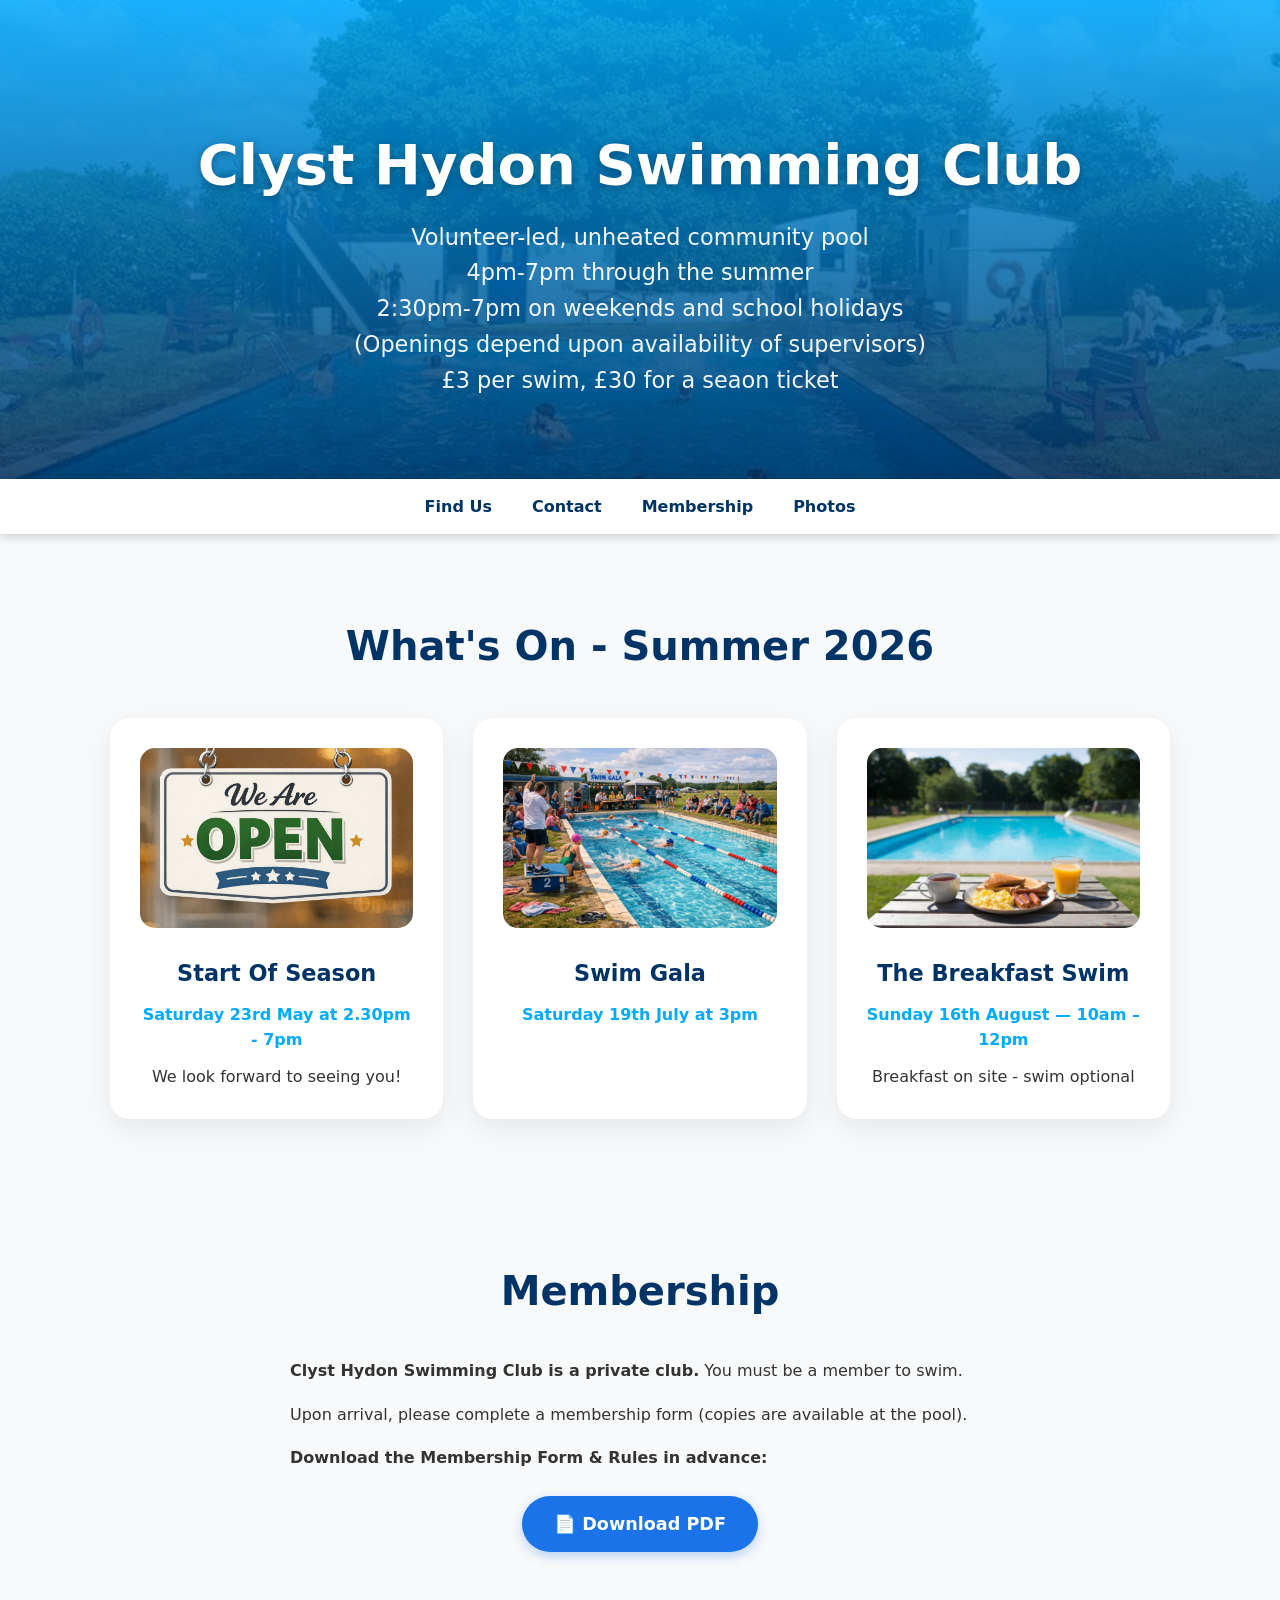
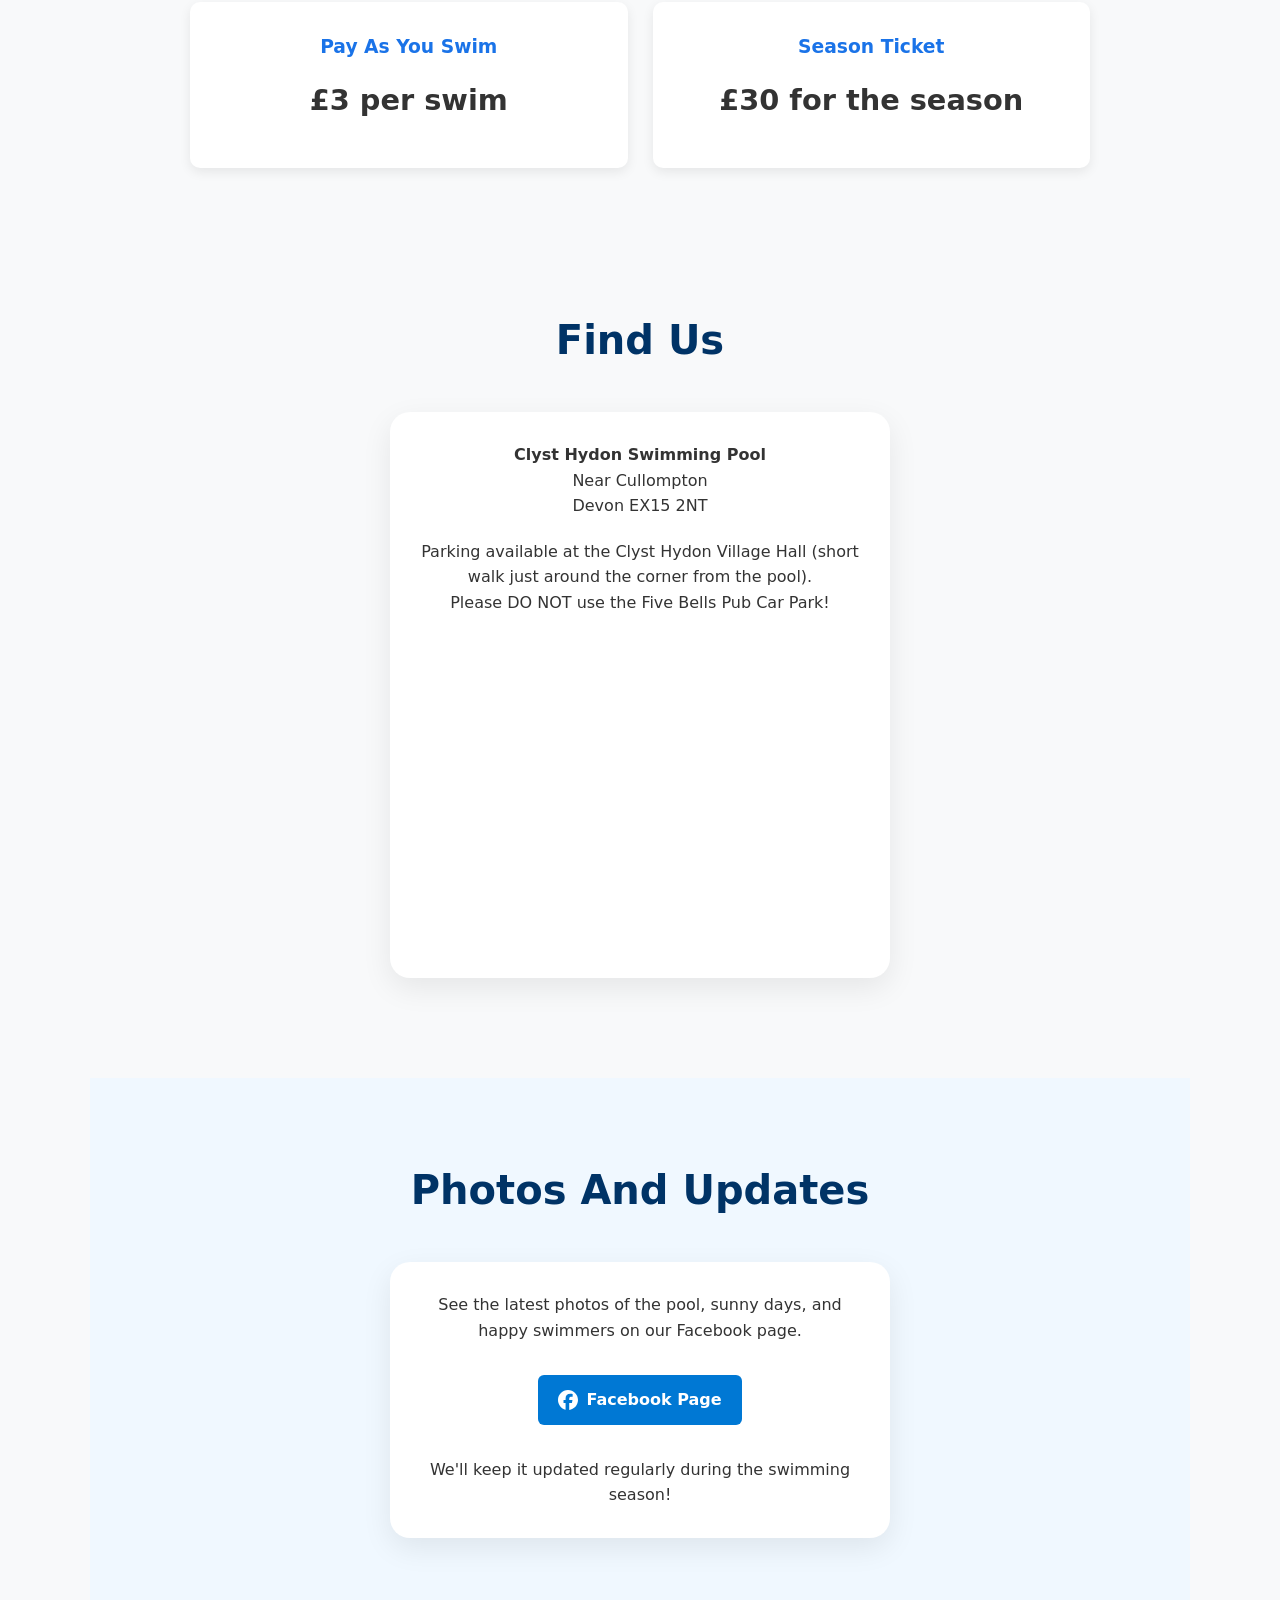
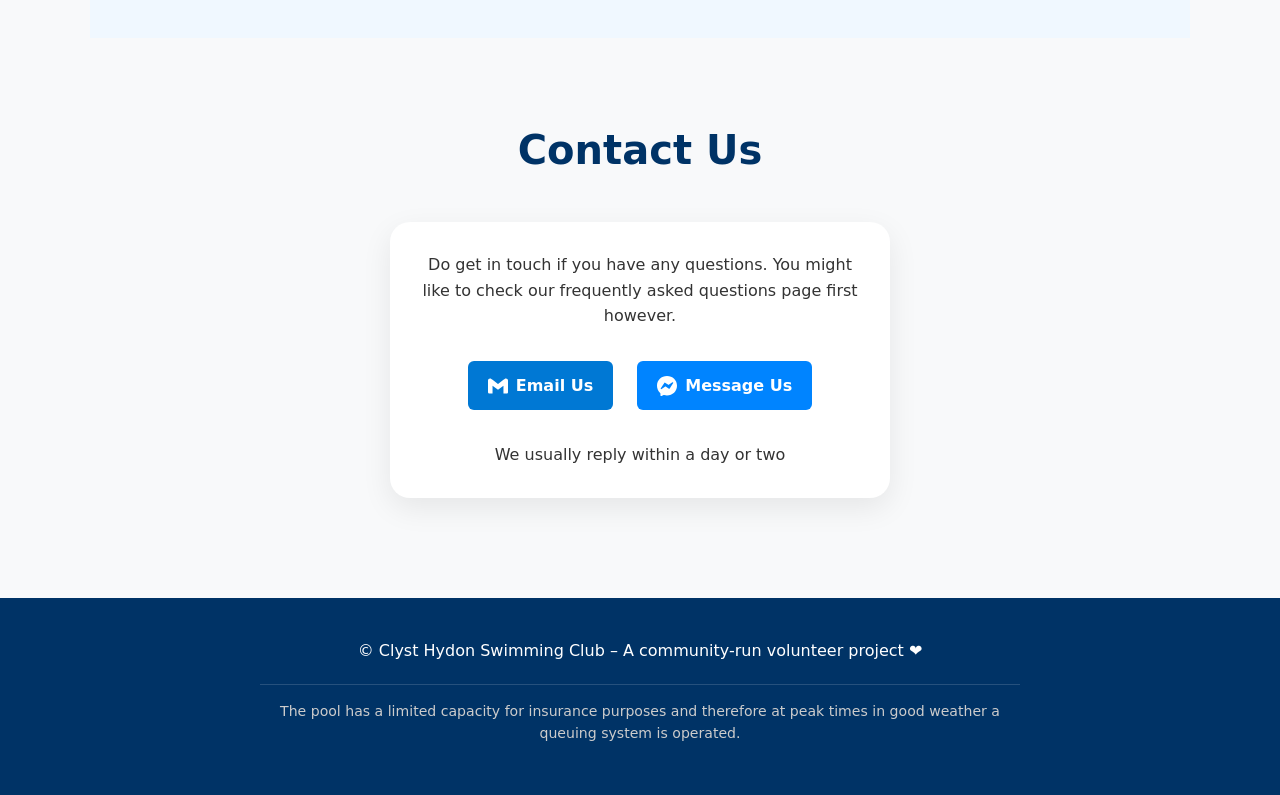
<file: index.html>
<!DOCTYPE html>
<html lang="en">
<head>
    <!-- Google Tag Manager -->
    <script>(function(w,d,s,l,i){w[l]=w[l]||[];w[l].push({'gtm.start':
    new Date().getTime(),event:'gtm.js'});var f=d.getElementsByTagName(s)[0],
    j=d.createElement(s),dl=l!='dataLayer'?'&l='+l:'';j.async=true;j.src=
    'https://www.googletagmanager.com/gtm.js?id='+i+dl;f.parentNode.insertBefore(j,f);
    })(window,document,'script','dataLayer','GTM-KTQ6CX57');</script>
    <!-- End Google Tag Manager -->
    <meta charset="UTF-8">
    <meta name="viewport" content="width=device-width, initial-scale=1.0">
    <title>Clyst Hydon Swimming Club</title>
    <link rel="stylesheet" href="styles.css">
</head>
<body>
    <!-- Google Tag Manager (noscript) -->
    <noscript><iframe src="https://www.googletagmanager.com/ns.html?id=GTM-KTQ6CX57"
    height="0" width="0" style="display:none;visibility:hidden"></iframe></noscript>
    <!-- End Google Tag Manager (noscript) -->

    <header class="home-hero">
        <div class="logo">Clyst Hydon Swimming Club</div>
        <p class="tagline">Volunteer-led, unheated community pool<br>
            4pm-7pm through the summer <br> 
            2:30pm-7pm on weekends and school holidays<br>
            (Openings depend upon availability of supervisors)<br>
            £3 per swim, £30 for a seaon ticket</p>
        <!-- <div class="wave"></div> -->
    </header>

    <nav>
        <ul>
            <li><a href="#find">Find Us</a></li>
            <li><a href="#contact">Contact</a></li>
            <li><a href="#membership">Membership</a></li>
            <li><a href="#photos">Photos</a></li>
        </ul>
    </nav>

    <section id="whatson" class="whatson">
        <h2>What's On - Summer 2026</h2>
        <div class="events-grid">

            <div class="event-card">
                <img src="images/weAreOpen.png" alt="Event image" class="event-image">
                <h3 class="event-title">Start Of Season</h3>
                <p class="event-datetime">Saturday 23rd May at 2.30pm - 7pm</p>
                <p class="event-description">
                    We look forward to seeing you!
                </p>
            </div>
            <div class="event-card">
                <img src="images/swimGala.png" alt="Event image" class="event-image event-image-bottom">
                <h3 class="event-title">Swim Gala</h3>
                <p class="event-datetime">Saturday 19th July at 3pm</p>
                <p class="event-description">
                     
                </p>
            </div>
            <div class="event-card">
                <img src="images/breakfastSwim.jpg" alt="Event image" class="event-image event-image-bottom">
                <h3 class="event-title">The Breakfast Swim</h3>
                <p class="event-datetime">Sunday 16th August — 10am – 12pm</p>
                <p class="event-description">Breakfast on site - swim optional</p>
            </div>
        </div>





        </div>
    </section>

<!-- ====================== MEMBERSHIP SECTION ====================== -->
<section id="membership" class="membership-section">
  <div class="container">
    <h2>Membership</h2>
    
    <div class="membership-info">
      <p><strong>Clyst Hydon Swimming Club is a private club.</strong> You must be a member to swim.</p>
      
      <p>Upon arrival, please complete a membership form (copies are available at the pool).</p>
      
      <p><strong>Download the Membership Form &amp; Rules in advance:</strong></p>
      
      <p style="text-align: center; margin: 25px 0;">
        <a href="https://drive.google.com/file/d/1itUkIZFoc0S29PEcrTsjwTNNgokzxw0I/view?usp=sharing" 
           target="_blank" 
           rel="noopener" 
           class="download-btn">
          📄 Download PDF
        </a>
      </p>
    </div>
    
    <div class="membership-options">
      <div class="option-card">
        <h3>Pay As You Swim</h3>
        <p class="price">£3 per swim</p>
        <!-- <p>Complete the membership form each time you visit.</p> -->
      </div>
      
      <div class="option-card">
        <h3>Season Ticket</h3>
        <p class="price">£30 for the season</p>
        <!-- <p>Complete the form once and swim all summer. Saves time and money!</p> -->
      </div>
    </div>
  </div>
</section>

    <section id="find" class="find">
        <h2>Find Us</h2>

        <div class="card">
            <p><strong>Clyst Hydon Swimming Pool</strong><br>
            Near Cullompton<br>
            Devon EX15 2NT</p>

            <p style="margin-top: 20px;">
                Parking available at the Clyst Hydon Village Hall (short walk just around the corner from the pool). <br>
                Please DO NOT use the Five Bells Pub Car Park!
            </p>

            <div class="map-container">
                <iframe
                    src="https://www.google.com/maps/embed?pb=!1m18!1m12!1m3!1d2521.927948964992!2d-3.359!3d50.829!2m3!1f0!2f0!3f0!3m2!1i1024!2i768!4f13.1!3m3!1m2!1s0x486d7e2e4f0b0b0f%3A0x0000000000000000!2sClyst%20Hydon%20Swimming%20Pool!5e0!3m2!1sen!2uk!4v0000000000000"
                    width="100%"
                    height="300"
                    style="border:0; border-radius: 15px; margin-top: 25px;"
                    allowfullscreen=""
                    loading="lazy"
                    referrerpolicy="no-referrer-when-downgrade">
                </iframe>
            </div>
        </div>
    </section>

    <section id="photos" class="photos">
        <h2>Photos And Updates </h2>
        <div class="card">
            <p>See the latest photos of the pool, sunny days, and happy swimmers on our Facebook page.</p>
                <div class="contact-section">
                            <div class="contact-buttons">
                    <a href="https://www.facebook.com/ClystHydonSwim/" class="contact-btn email">
                        <img src="icons/facebook.svg" alt="Email icon"> Facebook Page
                    </a>

                </div>
                </div>

            <p>We'll keep it updated regularly during the swimming season!</p>
        </div>
    </section>

    <section id="contact">
        <h2>Contact Us</h2>
        <div class="card">
            <p>Do get in touch if you have any questions. You might like to check our frequently asked questions page first however.</p>       
            <div class="contact-section">
                <div class="contact-buttons">
                    <a href="mailto:hello@clysthydonswimmingclub.co.uk" class="contact-btn email">
                        <img src="icons/gmail.svg" alt="Email icon"> Email Us
                    </a>
                    <a href="https://m.me/ClystHydonSwim" class="contact-btn messenger">
                        <img src="icons/messenger.svg" alt="Messenger icon"> Message Us
                    </a>
                </div>
            </div>
            <p>We usually reply within a day or two</p>
        </div>
    </section>
    <footer>
        <div class="footer-content">
            <p>&copy; Clyst Hydon Swimming Club – A community-run volunteer project ❤️</p>
            <p class="insurance-notice">
            The pool has a limited capacity for insurance purposes and therefore at peak times in good weather a queuing system is operated.
            </p>
        </div>
    </footer>

    <script>
        // Smooth scrolling for navigation links
        document.querySelectorAll('a[href^="#"]').forEach(anchor => {
            anchor.addEventListener('click', function(e) {
                if (this.getAttribute('href').length > 1) {
                    e.preventDefault();
                    const target = document.querySelector(this.getAttribute('href'));
                    if (target) {
                        target.scrollIntoView({ behavior: 'smooth' });
                    }
                }
            });
        });

        console.log("🌊 Clyst Hydon Swimming Club website ready!");
    </script>
</body>
</html>
</file>
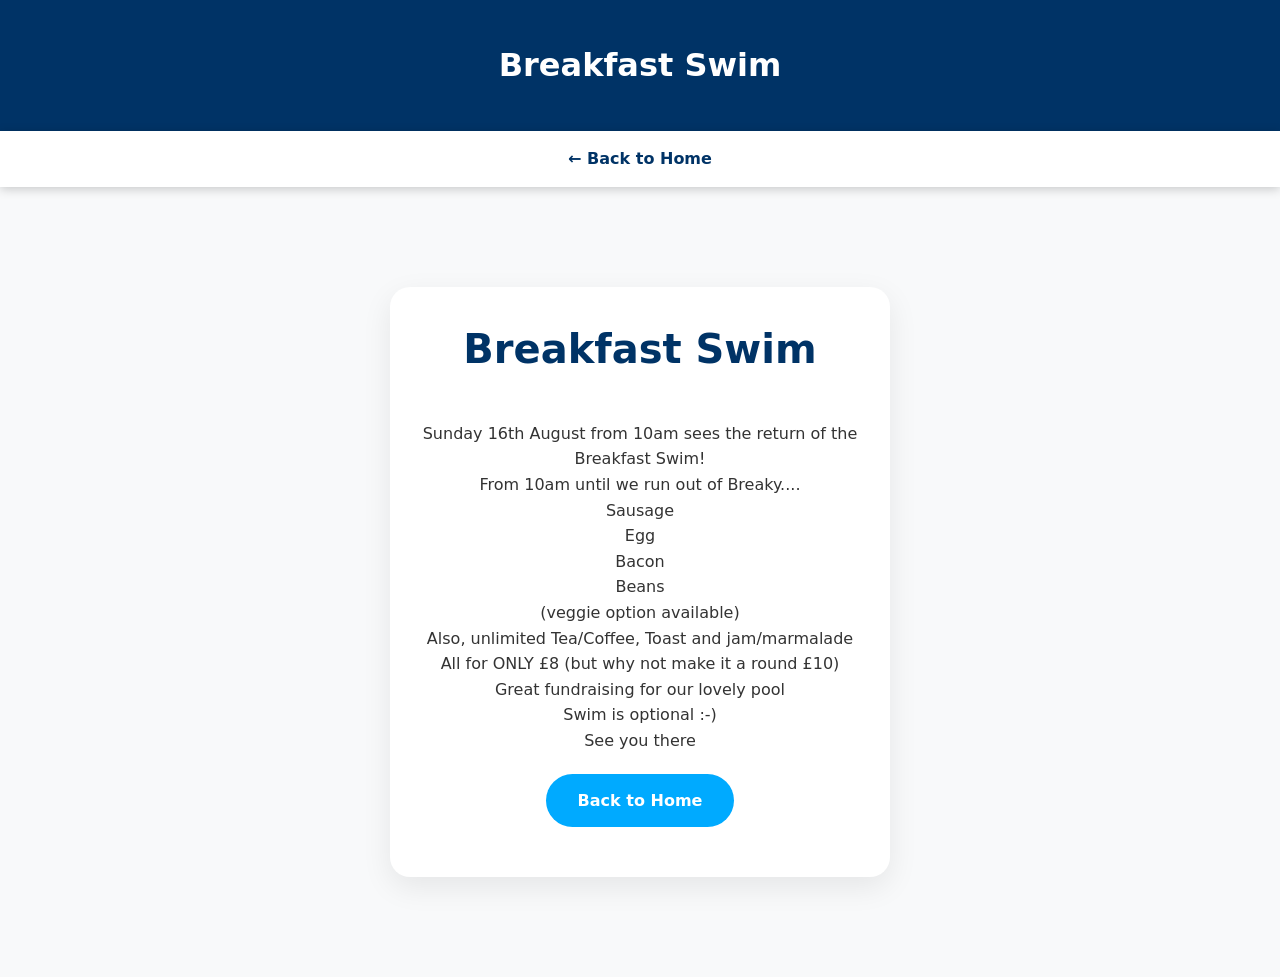
<file: breakfastSwim.html>
<!DOCTYPE html>
<html lang="en">
<head>
    <script>(function(w,d,s,l,i){w[l]=w[l]||[];w[l].push({'gtm.start':
    new Date().getTime(),event:'gtm.js'});var f=d.getElementsByTagName(s)[0],
    j=d.createElement(s),dl=l!='dataLayer'?'&l='+l:'';j.async=true;j.src=
    'https://www.googletagmanager.com/gtm.js?id=GTM-KTQ6CX57'+dl;f.parentNode.insertBefore(j,f);
    })(window,document,'script','dataLayer','GTM-KTQ6CX57');</script>
    <meta charset="UTF-8">
    <meta name="viewport" content="width=device-width, initial-scale=1.0">
    <title>Breakfast Swim – Clyst Hydon Swimming Club</title>
<link rel="stylesheet" href="styles.css">
</head>

<body>
    <noscript><iframe src="https://www.googletagmanager.com/ns.html?id=GTM-KTQ6CX57"
    height="0" width="0" style="display:none;visibility:hidden"></iframe></noscript>
    <header class="simple-header">
        <h1>Breakfast Swim</h1>
    </header>
    <nav>
        <ul>
            <li><a href="index.html">← Back to Home</a></li>
        </ul>
    </nav>
    <section>
        <div class="card">
            <h2>Breakfast Swim</h2>
            <p>Sunday 16th August from 10am sees the return of the Breakfast Swim! 
            <p>From 10am until we run out of Breaky....</p>
            <p>Sausage<br>Egg<br>Bacon<br>Beans<br>(veggie option available)</p>
            <p>Also, unlimited Tea/Coffee, Toast and jam/marmalade</p>
            <p>All for ONLY £8 (but why not make it a round £10)</p>
            <p></p>Great fundraising for our lovely pool</p>
            <p>Swim is optional :-)</p>
            <p>See you there</p>
            <a href="index.html" class="btn">Back to Home</a>
        </div>
    </section>

</body>
</html>
</file>
<file: styles.css>
/* ----------------------------------
   Global Variables & Resets
---------------------------------- */
:root {
    --primary: #00aaff;
    --accent: #ffcc00;
    --dark: #003366;
}

* {
    margin: 0;
    padding: 0;
    box-sizing: border-box;
}

body {
    font-family: 'Segoe UI', system-ui, sans-serif;
    line-height: 1.6;
    color: #333;
    background: #f8f9fa;
}

/* ----------------------------------
   Navigation (shared across pages)
---------------------------------- */
nav {
    position: sticky;
    top: 0;
    background: white;
    box-shadow: 0 2px 10px rgba(0,0,0,0.2);
    z-index: 100;
}

nav ul {
    display: flex;
    justify-content: center;
    list-style: none;
    flex-wrap: wrap;
}

nav a {
    display: block;
    padding: 15px 20px;
    color: var(--dark);
    text-decoration: none;
    font-weight: 600;
    transition: color 0.3s;
}

nav a:hover {
    color: var(--primary);
}

/* ----------------------------------
   Shared Section Layout
---------------------------------- */
section {
    padding: 80px 20px;
    max-width: 1100px;
    margin: 0 auto;
}

h2 {
    font-size: 2.5rem;
    text-align: center;
    margin-bottom: 40px;
    color: var(--dark);
}

/* ----------------------------------
   Card Component (shared)
---------------------------------- */
.card {
    background: white;
    border-radius: 20px;
    padding: 30px;
    box-shadow: 0 10px 30px rgba(0,0,0,0.08);
    margin: 20px auto;
    max-width: 500px;
    text-align: center;
}

/* ----------------------------------
   Buttons (shared)
---------------------------------- */
.btn {
    display: inline-block;
    background: var(--primary);
    color: white;
    padding: 14px 32px;
    border-radius: 50px;
    text-decoration: none;
    font-weight: 600;
    margin: 20px 10px;
    transition: transform 0.3s, box-shadow 0.3s;
}

.btn:hover {
    transform: translateY(-4px);
    box-shadow: 0 10px 20px rgba(0,170,255,0.3);
}

/* ----------------------------------
   Homepage Hero Banner
---------------------------------- */
header.home-hero {
    background: linear-gradient(rgba(0,170,255,0.85), rgba(0,51,102,0.85)),
                url('images/poolPortrait.jpg') center/cover no-repeat;
    color: white;
    text-align: center;
    padding: 120px 20px 80px;
}

.logo {
    font-size: 3.5rem;
    font-weight: bold;
    margin-bottom: 10px;
    text-shadow: 0 2px 10px rgba(0,0,0,0.3);
}

.tagline {
    font-size: 1.4rem;
    opacity: 0.95;
}

/* ----------------------------------
   Simple Header (for rules page)
---------------------------------- */
.simple-header {
    background: var(--dark);
    color: white;
    text-align: center;
    padding: 40px 20px;
}

/* ----------------------------------
   About Section
---------------------------------- */
.about {
    background: white;
    text-align: center;
}

.about p {
    font-size: 1.2rem;
    max-width: 700px;
    margin: 0 auto 30px;
}

/* ----------------------------------
   Photos Section
---------------------------------- */
.photos {
    background: #f0f8ff;
}

.social-link {
    color: var(--primary);
    font-weight: 600;
    text-decoration: none;
}

.social-link:hover {
    text-decoration: underline;
}

/* ----------------------------------
   What's On – Events Grid
---------------------------------- */
.events-grid {
    display: grid;
    gap: 30px;
    grid-template-columns: 1fr;
    max-width: 1100px;
    margin: 0 auto;
}

@media (min-width: 768px) {
    .events-grid {
        grid-template-columns: repeat(3, 1fr);
    }
}

.event-card {
    background: white;
    border-radius: 20px;
    padding: 30px;
    box-shadow: 0 10px 30px rgba(0,0,0,0.08);
    text-align: center;
}

.event-title {
    font-size: 1.4rem;
    margin-bottom: 10px;
    color: var(--dark);
}

.event-datetime {
    font-weight: 600;
    color: var(--primary);
    margin-bottom: 12px;
}

.event-description {
    font-size: 1rem;
    line-height: 1.5;
}

/* ----------------------------------
   Footer
---------------------------------- */
footer {
    background: var(--dark);
    color: white;
    text-align: center;
    padding: 40px 20px;
}

/* ----------------------------------
   Fun Extras
---------------------------------- */
.playful-dot {
    display: inline-block;
    animation: bounce 2s infinite;
}

@keyframes bounce {
    0%, 100% { transform: translateY(0); }
    50% { transform: translateY(-8px); }
}

.event-image {
    width: 100%;
    height: 180px;
    object-fit: cover;
    border-radius: 15px;
    margin-bottom: 20px;
}

.event-image-bottom {
    object-position: bottom;
}


















.contact-section {
  text-align: center;
  margin: 2rem 0;
}

.contact-buttons {
  display: flex;
  justify-content: center;
  gap: 1.5rem;
  flex-wrap: wrap;
}

.contact-btn {
  display: flex;
  align-items: center;
  gap: 0.5rem;
  padding: 12px 20px;
  border-radius: 6px;
  text-decoration: none;
  font-weight: 600;
  color: white;
  transition: background-color 0.3s ease;
}

.contact-btn img {
  width: 20px;
  height: 20px;
    filter: invert(1);

}

.email {
  background-color: #0078D4; /* Microsoft blue */
}

.email:hover {
  background-color: #005A9E;
}

.messenger {
  background-color: #0084FF; /* Messenger blue */
}

.messenger:hover {
  background-color: #006FDB;
}

.map-container iframe {
    width: 100%;
    border-radius: 15px;
}

.insurance-notice {
  margin: 20px auto 0;
  padding: 10px 20px;
  font-size: 0.88rem;
  color: #ccc;
  max-width: 760px;
  text-align: center;
  border-top: 1px solid rgba(255,255,255,0.15);
  padding-top: 15px;
}




/* ====================== MEMBERSHIP SECTION ====================== */
.membership-section {
  padding: 60px 20px;
  background-color: #f8f9fa;
}

.membership-section h2 {
  text-align: center;
  margin-bottom: 35px;
}

.membership-info {
  max-width: 700px;
  margin: 0 auto 50px;
  line-height: 1.6;
}

.membership-info p {
  margin-bottom: 18px;
}

.membership-options {
  display: grid;
  grid-template-columns: repeat(auto-fit, minmax(280px, 1fr));
  gap: 25px;
  max-width: 900px;
  margin: 0 auto;
}

.option-card {
  background: white;
  padding: 30px 25px;
  border-radius: 10px;
  box-shadow: 0 4px 12px rgba(0, 0, 0, 0.08);
  text-align: center;
  transition: transform 0.2s;
}

.option-card:hover {
  transform: translateY(-5px);
}

.option-card h3 {
  margin-bottom: 12px;
  color: #1a73e8;
}

.price {
  font-size: 1.8rem;
  font-weight: bold;
  color: #333;
  margin: 15px 0;
}

/* Download Button */
.download-btn {
  display: inline-flex;
  align-items: center;
  gap: 10px;
  background-color: #1a73e8;
  color: white;
  padding: 14px 32px;
  border-radius: 50px;
  text-decoration: none;
  font-weight: bold;
  font-size: 1.1rem;
  transition: all 0.3s;
  box-shadow: 0 4px 12px rgba(26, 115, 232, 0.3);
}

.download-btn:hover {
  background-color: #1557b0;
  transform: translateY(-3px);
}
</file>
